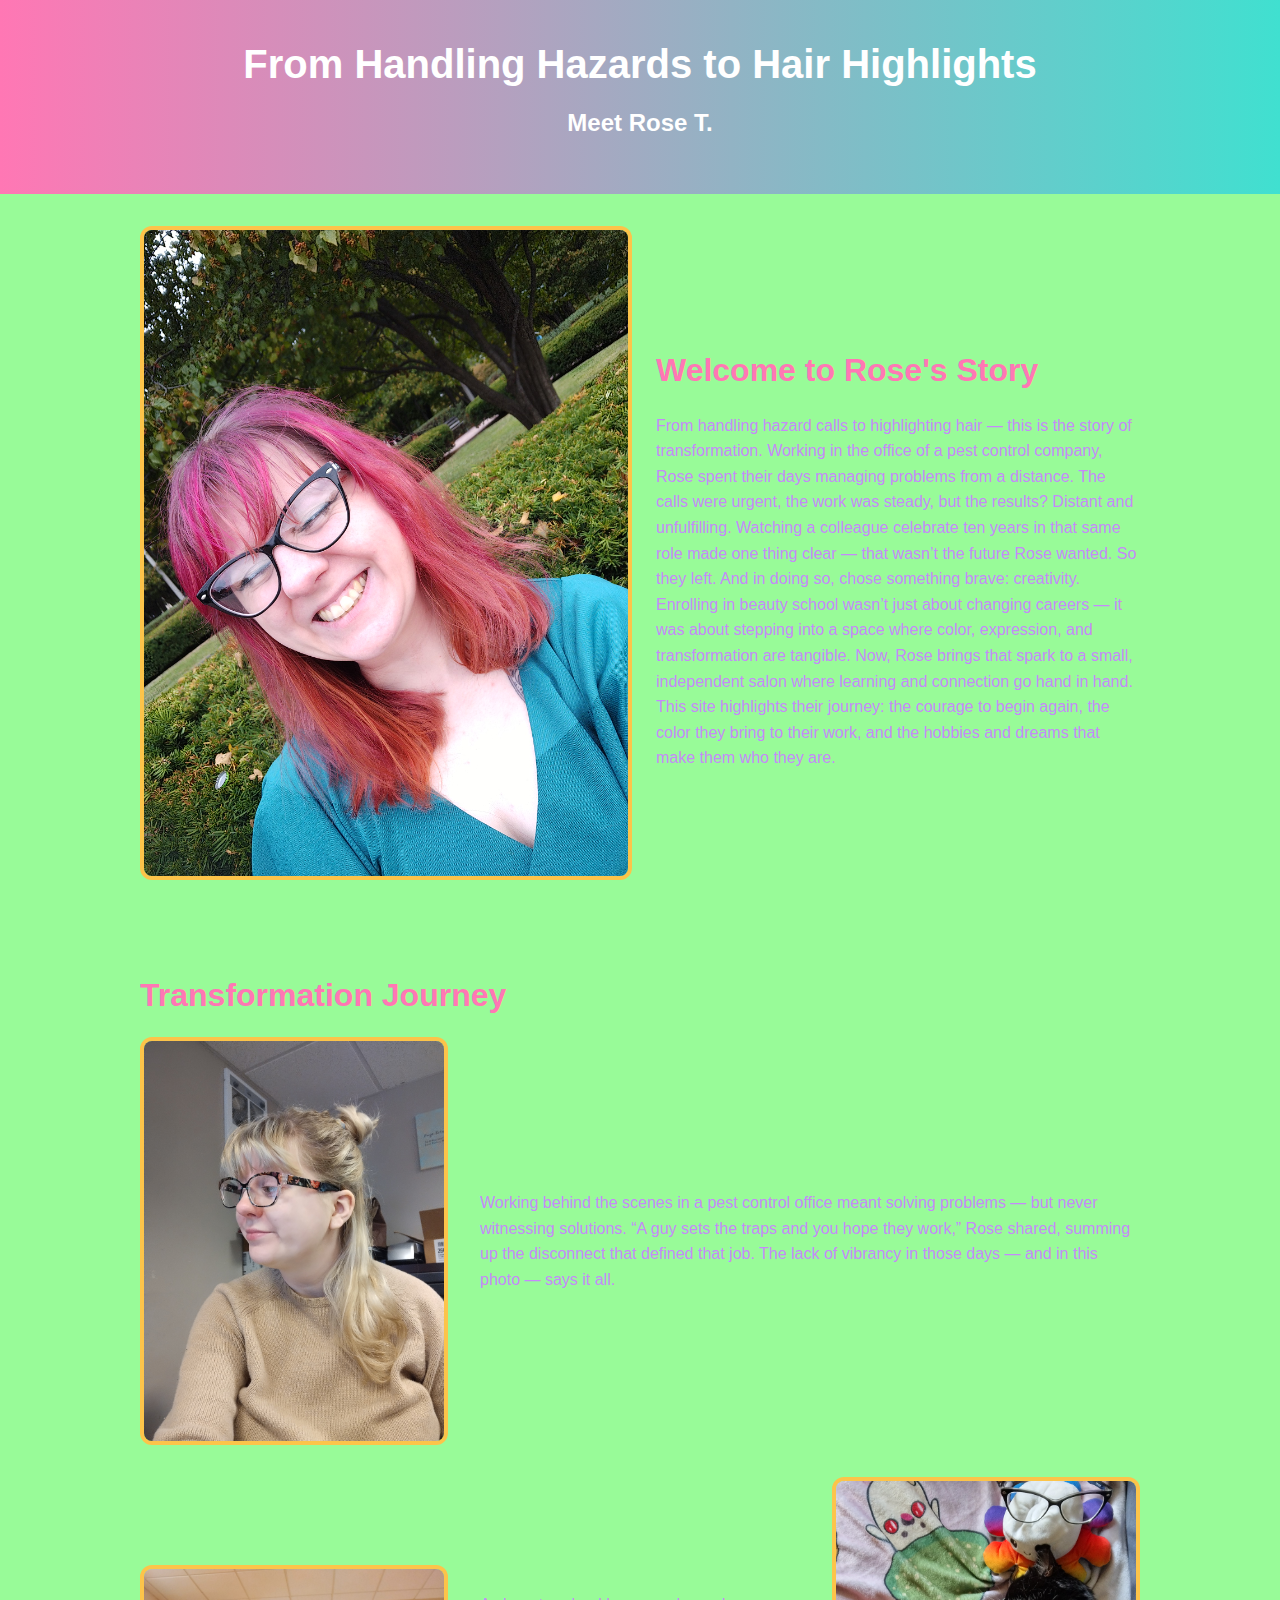
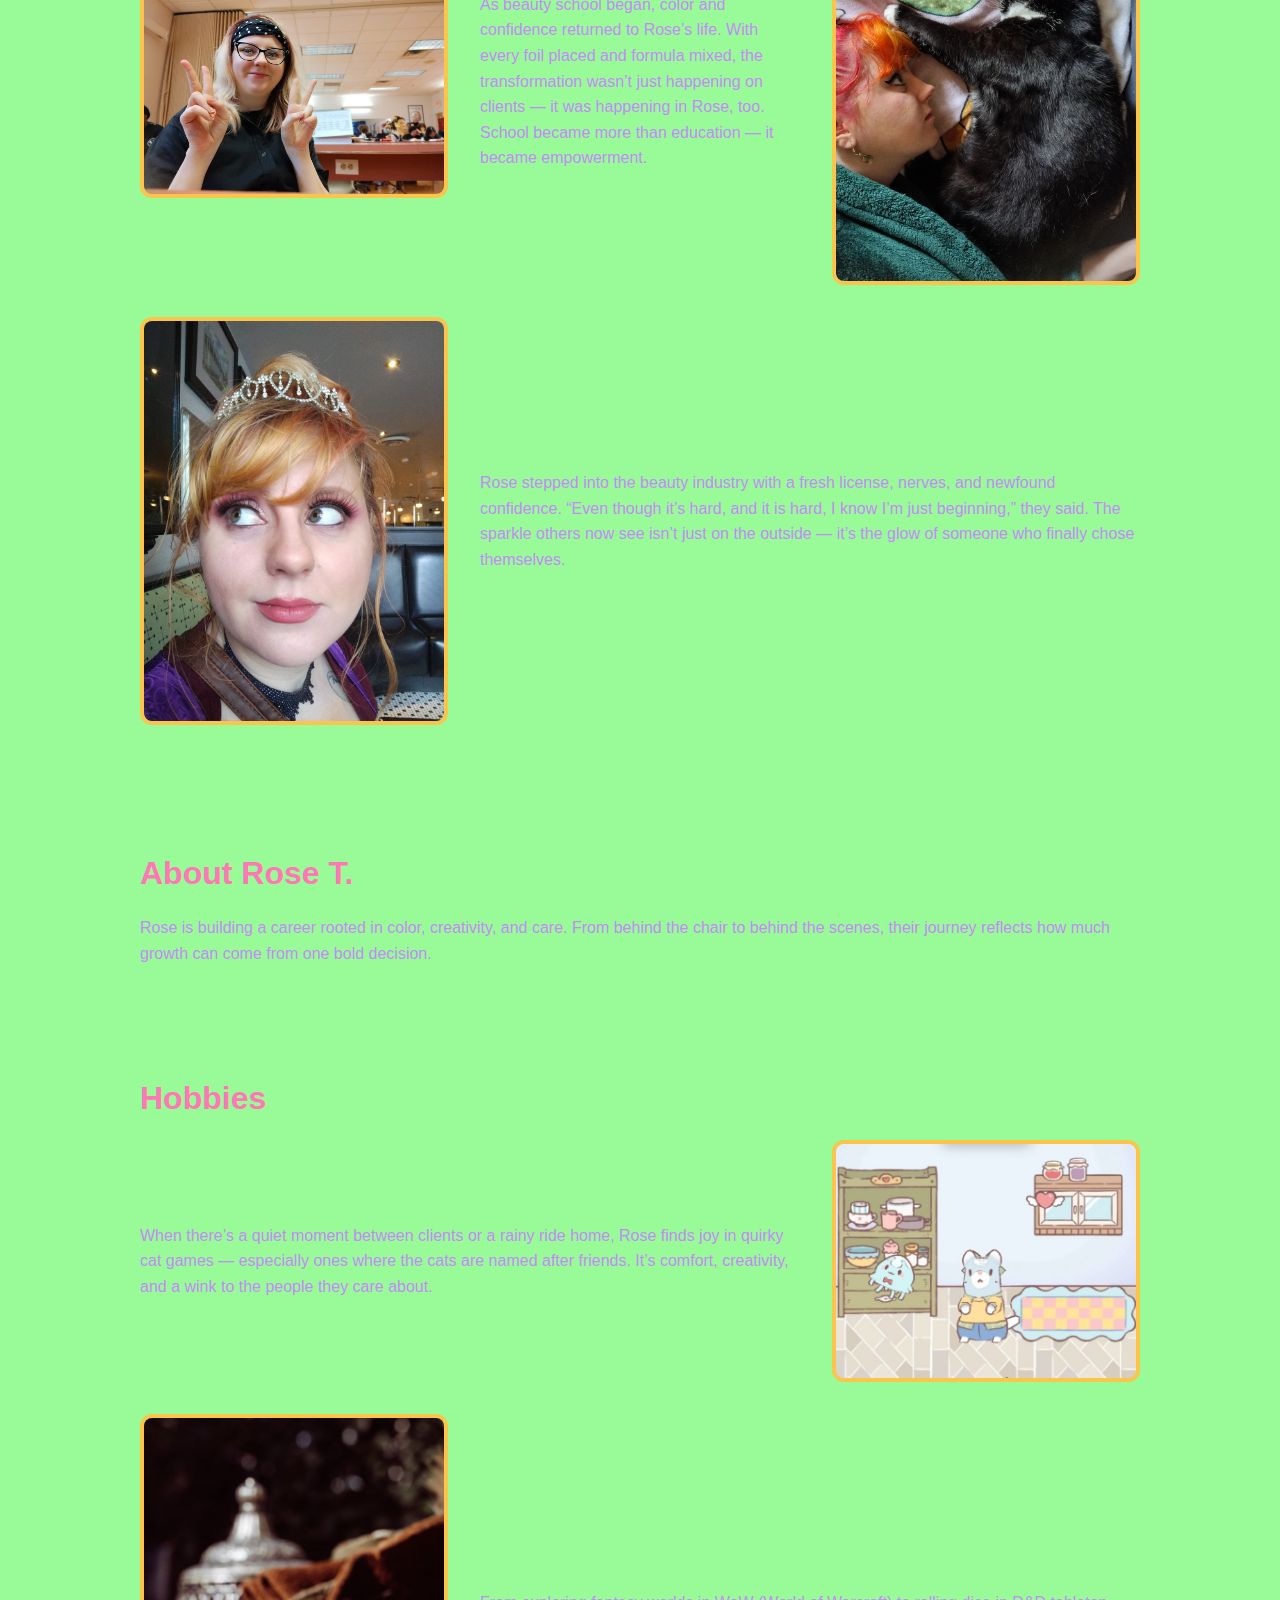
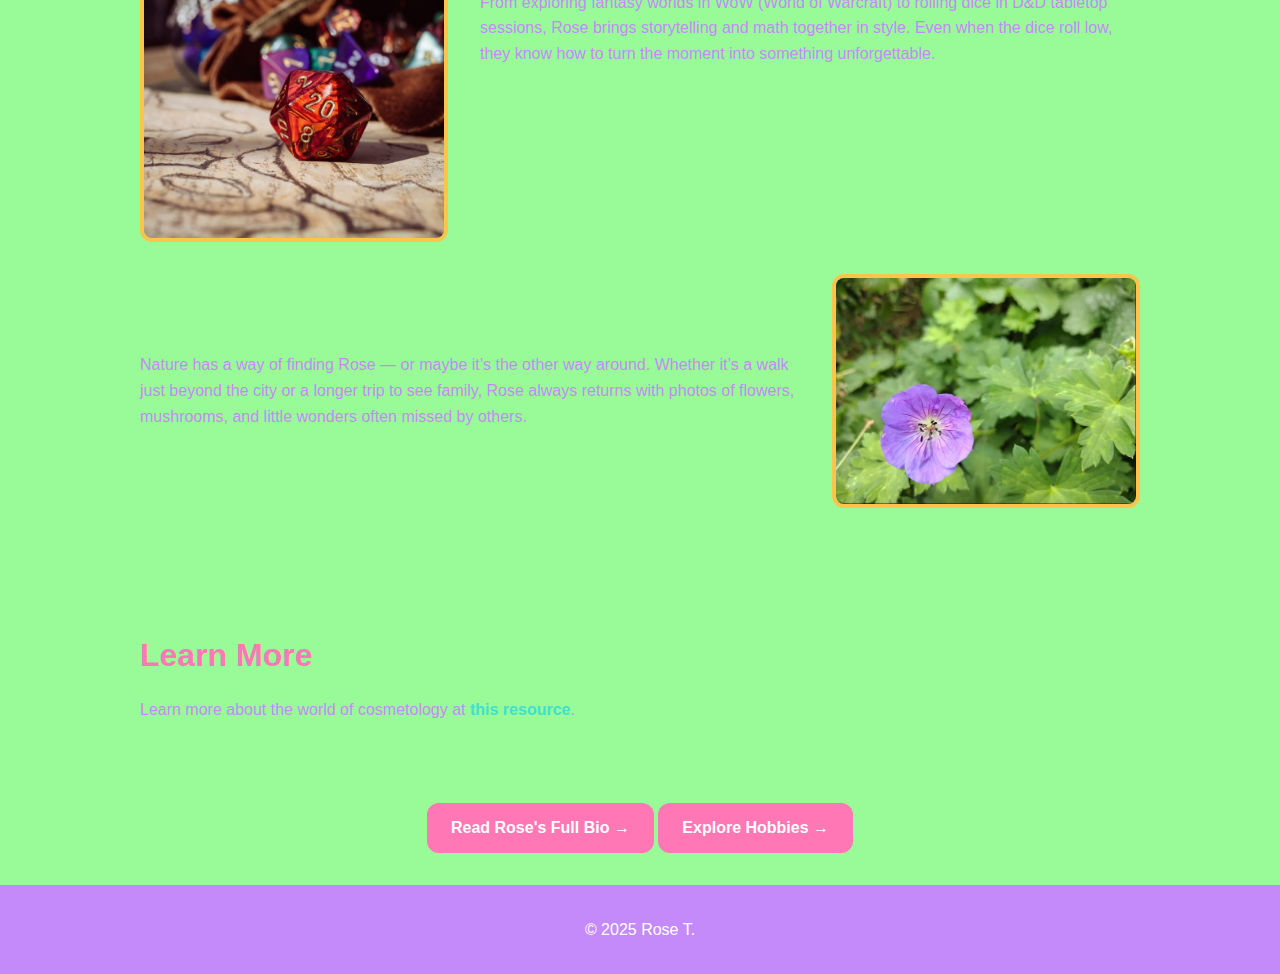
<file: index.html>
<!DOCTYPE html>
<html lang="en">
<head>
    <meta charset="UTF-8">
    <meta name="viewport" content="width=device-width, initial-scale=1.0">
    <meta name="author" content="Asher Smithson">
    <meta name="description" content="bioSite Project Home Page for Rose T.">
    <meta name="keywords" content="bioSite, Rose T., beauty, transformation, hair highlights, hobbies">
    <title>bioSite- Rose T.</title>
    <link rel="stylesheet" href="site.css">

</head>
<body>
    <header>
        <h1 class="site-title">From Handling Hazards to Hair Highlights</h1>
        <h2 class="site-subtitle">Meet Rose T.</h2>
    </header>

    <main>
        <!-- Landing Section -->
        <section class="landing">
          <div class="landing-image">
            <img src="images/kas_jess.jpg" alt="Rose T.">
          </div>
          <div class="intro-text">
            <h2>Welcome to Rose's Story</h2>
            <p>From handling hazard calls to highlighting hair — this is the story of transformation.
      
            Working in the office of a pest control company, Rose spent their days managing problems from a distance. The calls were urgent, the work was steady, but the results? Distant and unfulfilling. Watching a colleague celebrate ten years in that same role made one thing clear — that wasn’t the future Rose wanted.
      
            So they left. And in doing so, chose something brave: creativity.
      
            Enrolling in beauty school wasn’t just about changing careers — it was about stepping into a space where color, expression, and transformation are tangible. Now, Rose brings that spark to a small, independent salon where learning and connection go hand in hand.
      
            This site highlights their journey: the courage to begin again, the color they bring to their work, and the hobbies and dreams that make them who they are.</p>
          </div>
        </section>
      
        <!-- Timeline Section -->
        <section class="timeline">
            <h2>Transformation Journey</h2>
      
            <div class="timeline-entry left">
                <img src="images/pestcontrolwrk.jpg" alt="In the Pest Control Business">
                <p>Working behind the scenes in a pest control office meant solving problems — but never witnessing solutions. “A guy sets the traps and you hope they work,” Rose shared, summing up the disconnect that defined that job. The lack of vibrancy in those days — and in this photo — says it all.</p>
            </div>
      
            <div class="timeline-entry dual-image">
                <img src="images/beautyschoolstrt.jpg" alt="During beauty school" class="left-image">
                <p>As beauty school began, color and confidence returned to Rose’s life. With every foil placed and formula mixed, the transformation wasn’t just happening on clients — it was happening in Rose, too. School became more than education — it became empowerment.</p>
                <img src="images/cat_therapy.jpg" alt="Beauty school duration" class="right-image">
              </div>              
      
          <div class="timeline-entry left">
            <img src="images/grad_day.jpg" alt="After graduation">
            <p>Rose stepped into the beauty industry with a fresh license, nerves, and newfound confidence. “Even though it’s hard, and it is hard, I know I’m just beginning,” they said. The sparkle others now see isn’t just on the outside — it’s the glow of someone who finally chose themselves.</p>
          </div>
        </section>
      
        <!-- About Preview -->
        <section class="about-preview">
          <h2>About Rose T.</h2>
          <p>Rose is building a career rooted in color, creativity, and care. From behind the chair to behind the scenes, their journey reflects how much growth can come from one bold decision.</p>
        </section>
      
        <!-- Hobbies Preview -->
        <section class="hobbies">
          <h2>Hobbies</h2>
          <div class="hobby-entry right">
            <img src="images/cat_games.jpg" alt="Hobby: Cat Games">
            <p>When there’s a quiet moment between clients or a rainy ride home, Rose finds joy in quirky cat games — especially ones where the cats are named after friends. It’s comfort, creativity, and a wink to the people they care about.</p>
          </div>
      
          <div class="hobby-entry left">
            <img src="images/gaming.jpg" alt="Hobby: Gaming">
            <p>From exploring fantasy worlds in WoW (World of Warcraft) to rolling dice in D&D tabletop sessions, Rose brings storytelling and math together in style. Even when the dice roll low, they know how to turn the moment into something unforgettable.</p>
          </div>
      
          <div class="hobby-entry right">
            <img src="images/nature.jpg" alt="Hobby: Nature">
            <p>Nature has a way of finding Rose — or maybe it’s the other way around. Whether it’s a walk just beyond the city or a longer trip to see family, Rose always returns with photos of flowers, mushrooms, and little wonders often missed by others.</p>
          </div>
        </section>
      
        <!-- External Link -->
        <section class="external-link">
          <h2>Learn More</h2>
          <p>Learn more about the world of cosmetology at <a href="https://www.beautyschoolsdirectory.com" target="_blank">this resource</a>.</p>
        </section>
      
        <!-- Navigation Buttons -->
        <div style="text-align: center; margin-top: 2rem;">
          <a href="about.html" class="button">Read Rose's Full Bio →</a>
          <a href="hobbies.html" class="button">Explore Hobbies →</a>
        </div>
      </main>

        <footer>
            <p>&copy; 2025 Rose T.</p>
        </footer>
</body>
</html>
</file>
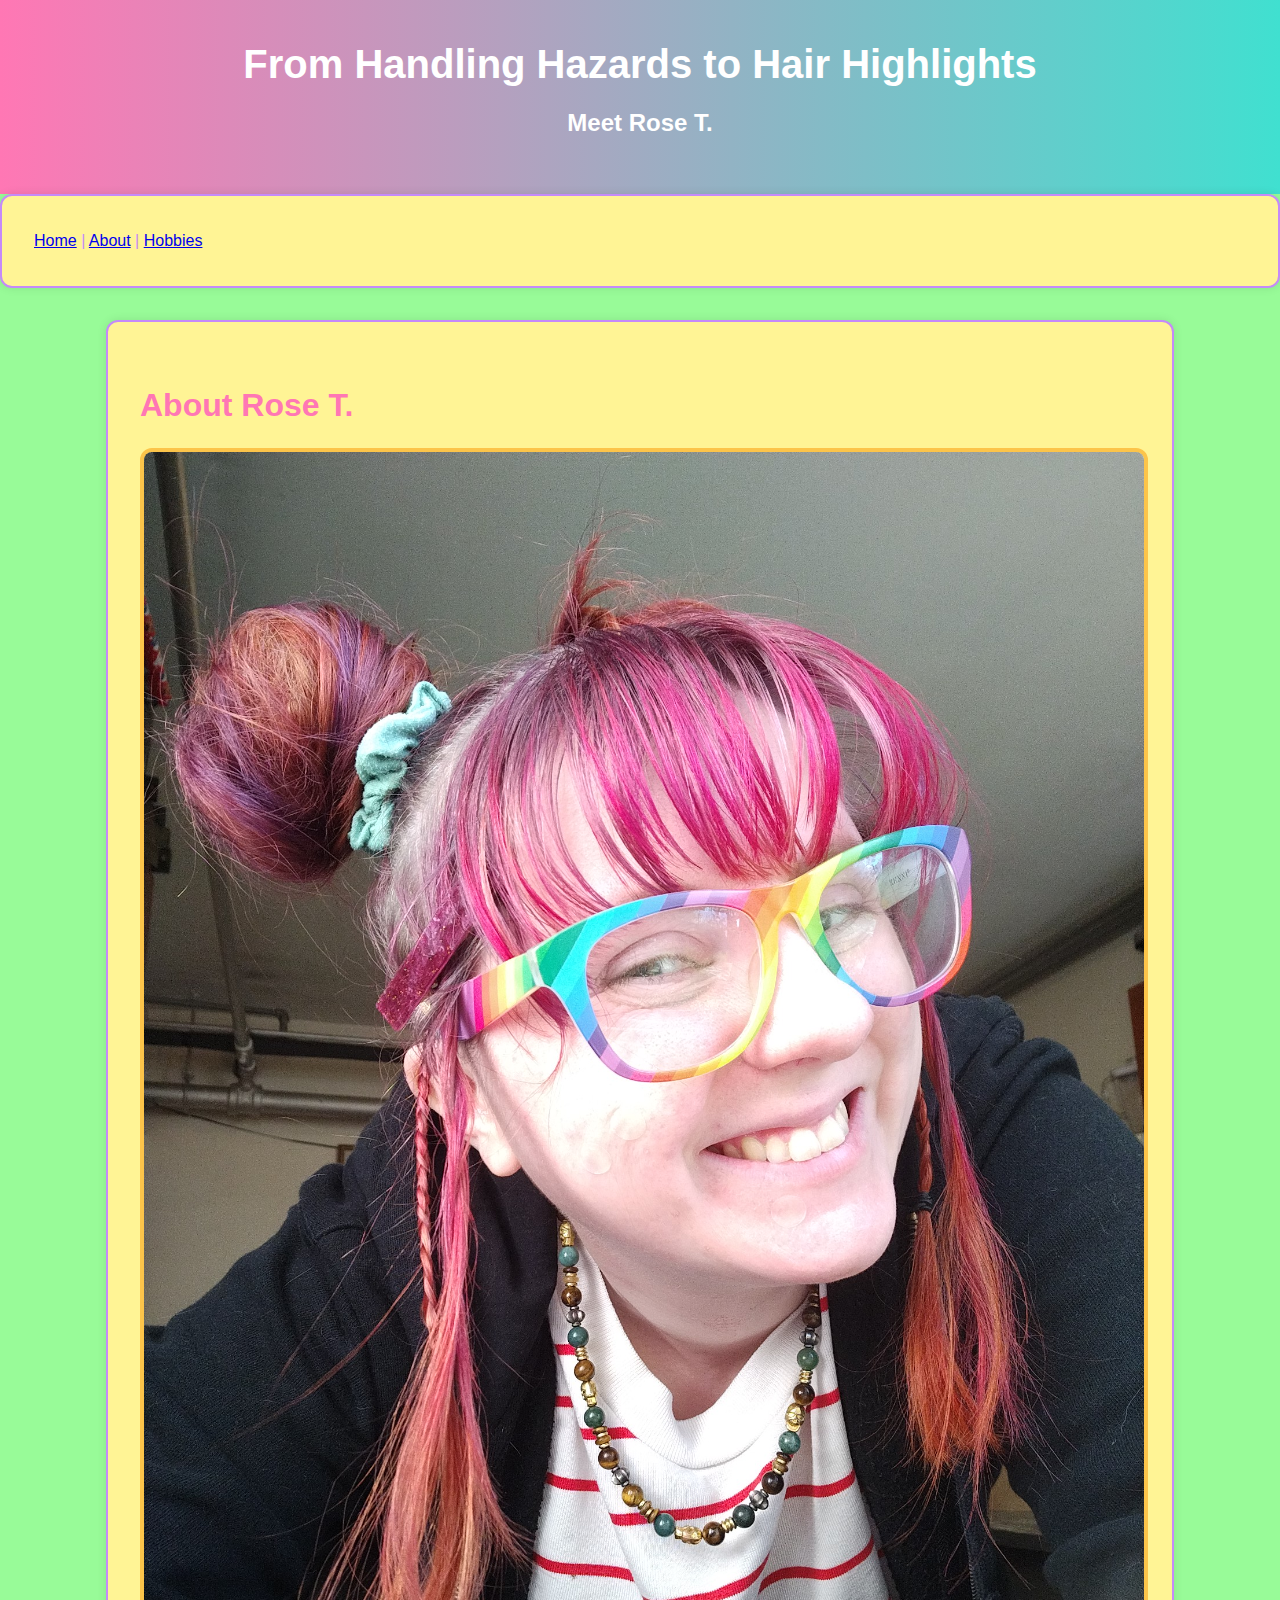
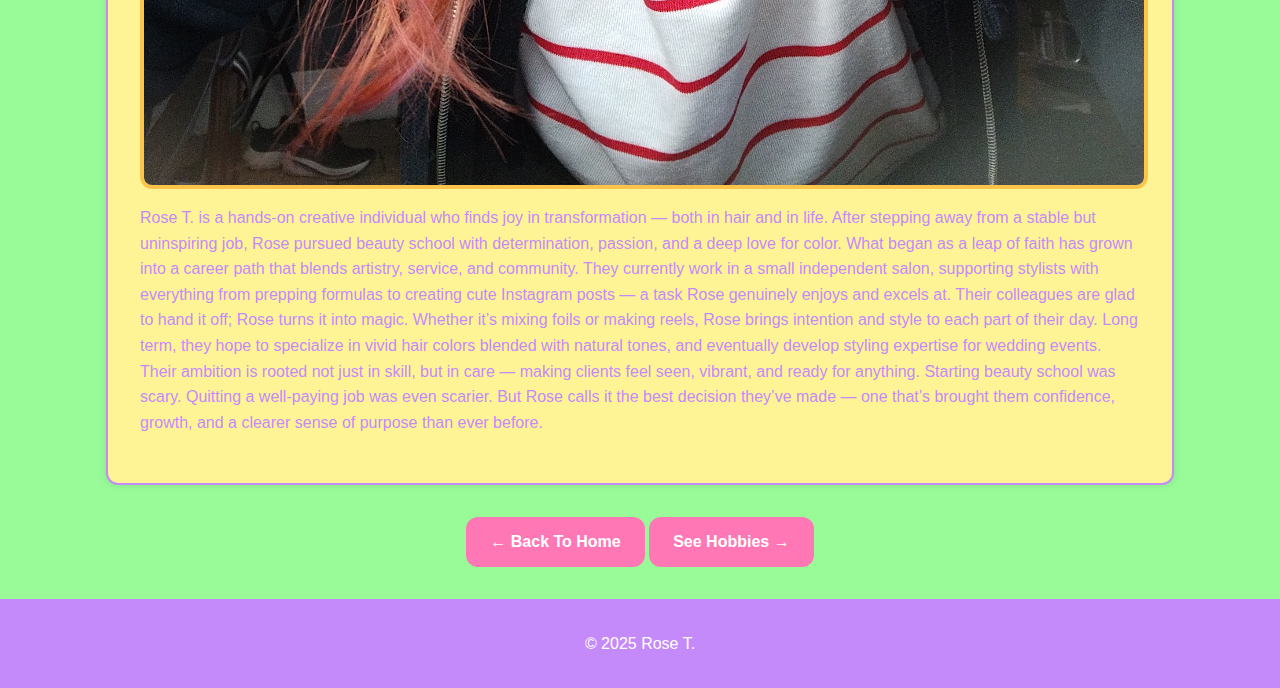
<file: about.html>
<!DOCTYPE html>
<html lang="en">
<head>
    <meta charset="UTF-8">
    <meta name="viewport" content="width=device-width, initial-scale=1.0">
    <title>About - Rose T.</title>
    <link rel="stylesheet" href="site.css">
</head>
<body>
    <header>
        <h1 class="site-title">From Handling Hazards to Hair Highlights</h1>
        <h2 class="site-subtitle">Meet Rose T.</h2>
    </header>

    <nav class="container">
        <a href="index.html">Home</a> |
        <a href="about.html">About</a> |
        <a href="hobbies.html">Hobbies</a>
    </nav>

    <main>
        <section class="container">
        <h2>About Rose T.</h2>
        <img src="images/testtime.jpg" alt="Getting Acquianted with Rose T.">
        <p>Rose T. is a hands-on creative individual who finds joy in transformation — both in hair and in life. After stepping away from a stable but uninspiring job, Rose pursued beauty school with determination, passion, and a deep love for color. What began as a leap of faith has grown into a career path that blends artistry, service, and community.

            They currently work in a small independent salon, supporting stylists with everything from prepping formulas to creating cute Instagram posts — a task Rose genuinely enjoys and excels at. Their colleagues are glad to hand it off; Rose turns it into magic. Whether it’s mixing foils or making reels, Rose brings intention and style to each part of their day.
            
            Long term, they hope to specialize in vivid hair colors blended with natural tones, and eventually develop styling expertise for wedding events. Their ambition is rooted not just in skill, but in care — making clients feel seen, vibrant, and ready for anything.
            
            Starting beauty school was scary. Quitting a well-paying job was even scarier. But Rose calls it the best decision they’ve made — one that’s brought them confidence, growth, and a clearer sense of purpose than ever before.</p>
            
        </section>

        <!-- Navigation Buttons -->
        <div style="text-align: center; margin-top: 2rem;">
            <a href="index.html" class="button">← Back To Home</a>
            <a href="hobbies.html" class="button">See Hobbies →</a>
        </div>
    </main>

    <footer>
        <p>&copy; 2025 Rose T.</p>
    </footer>
</body>
</html>
</file>
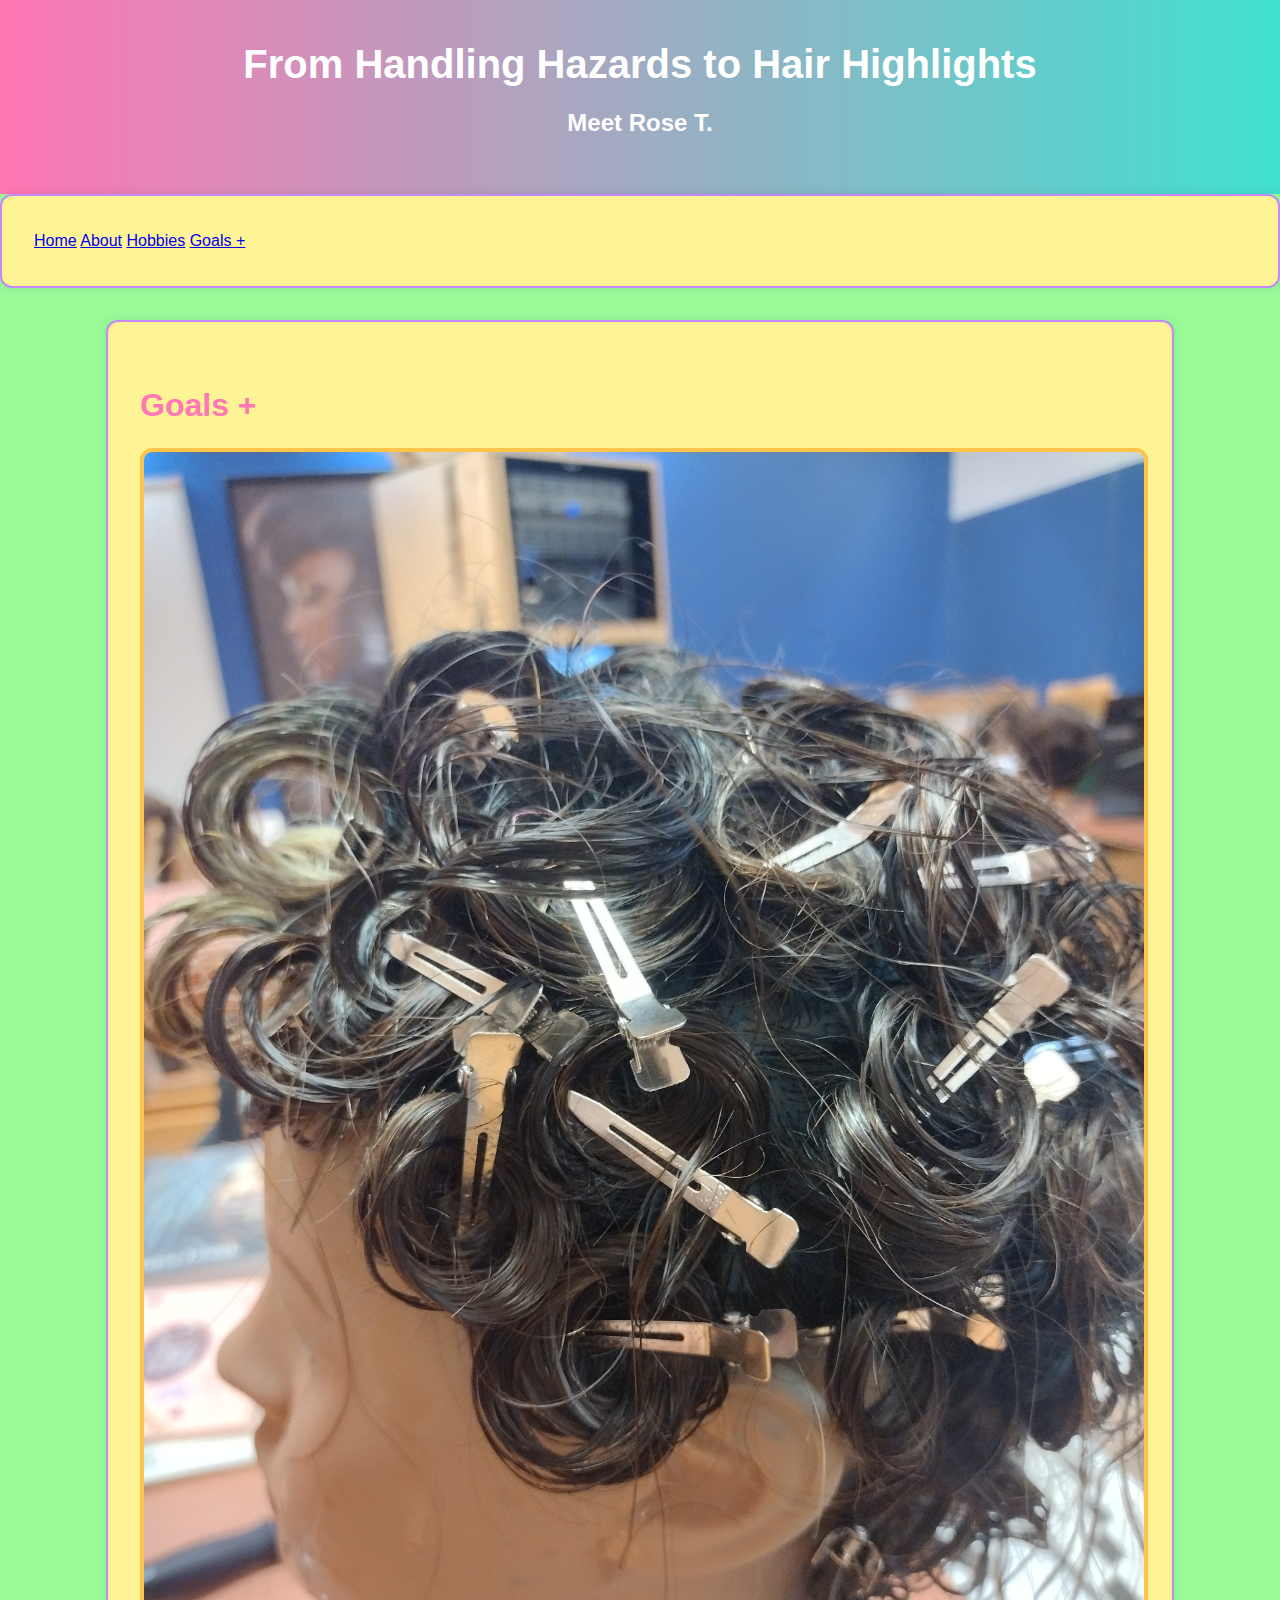
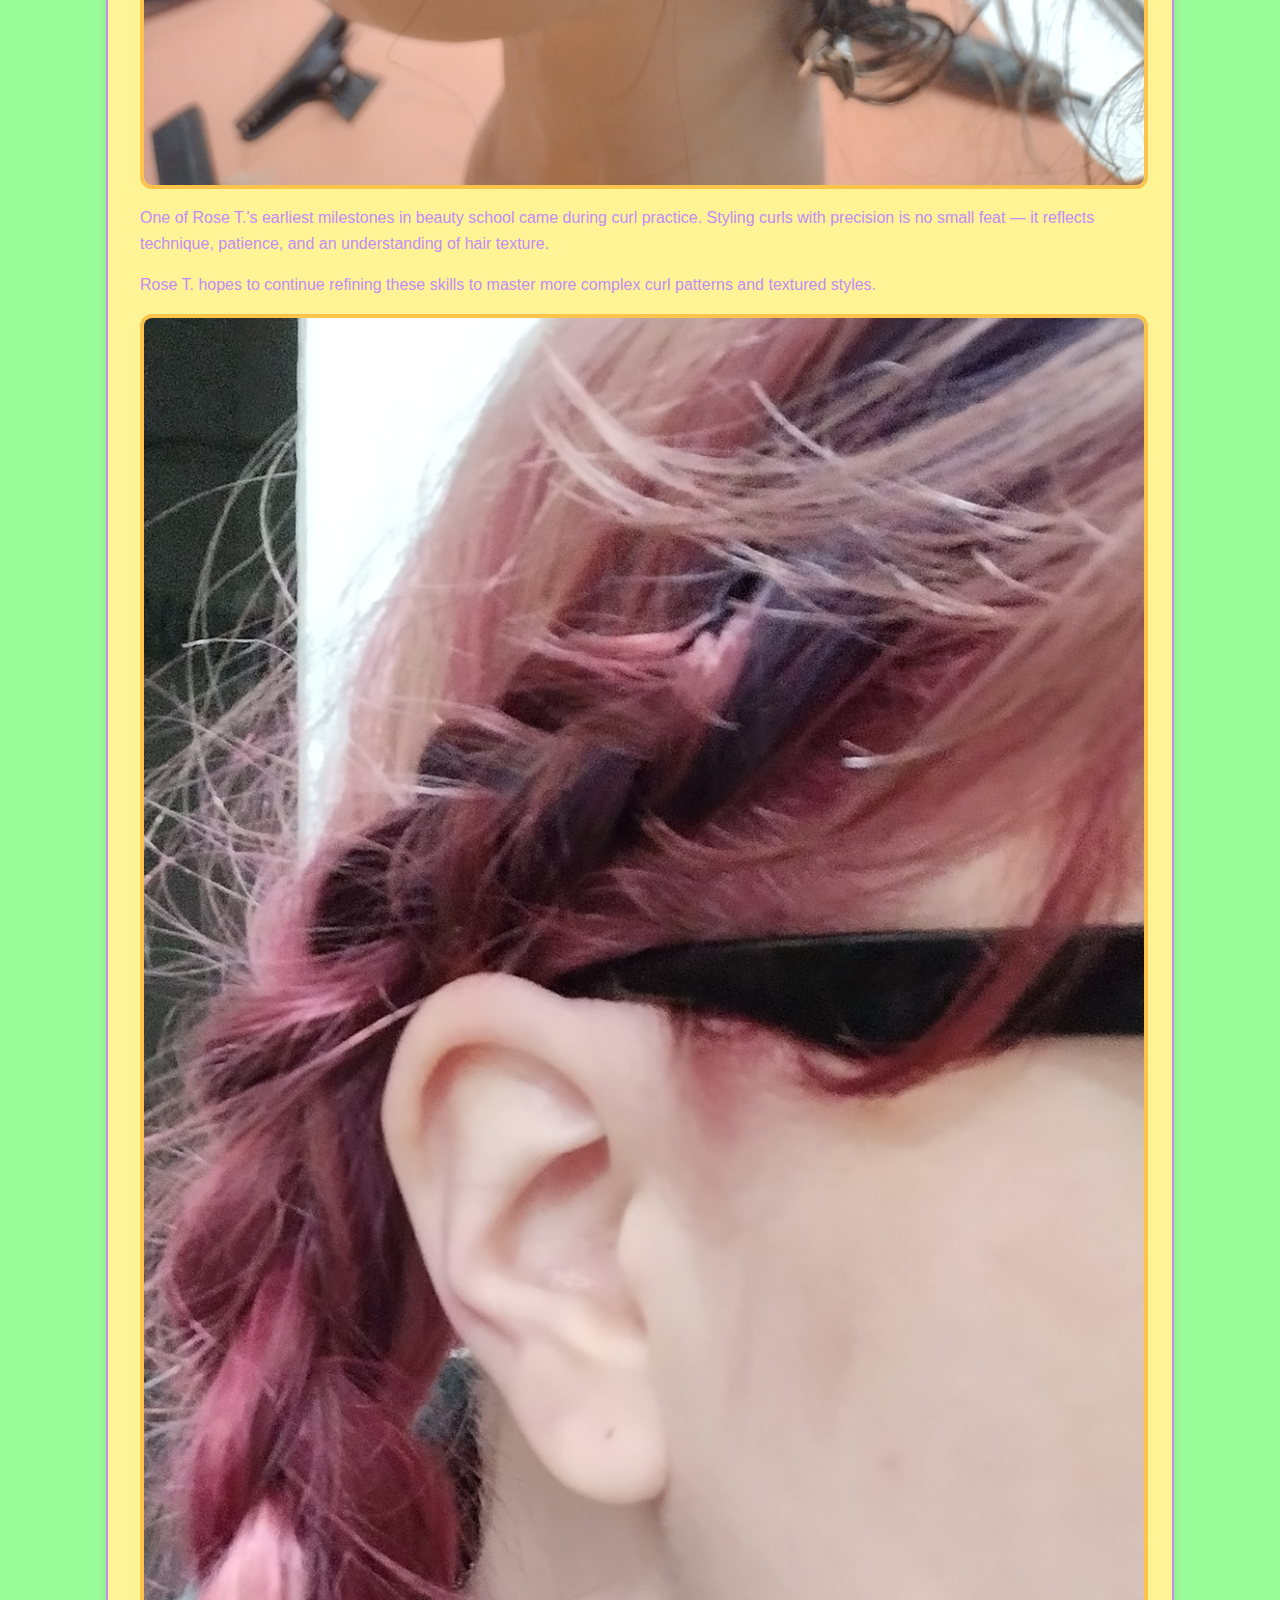
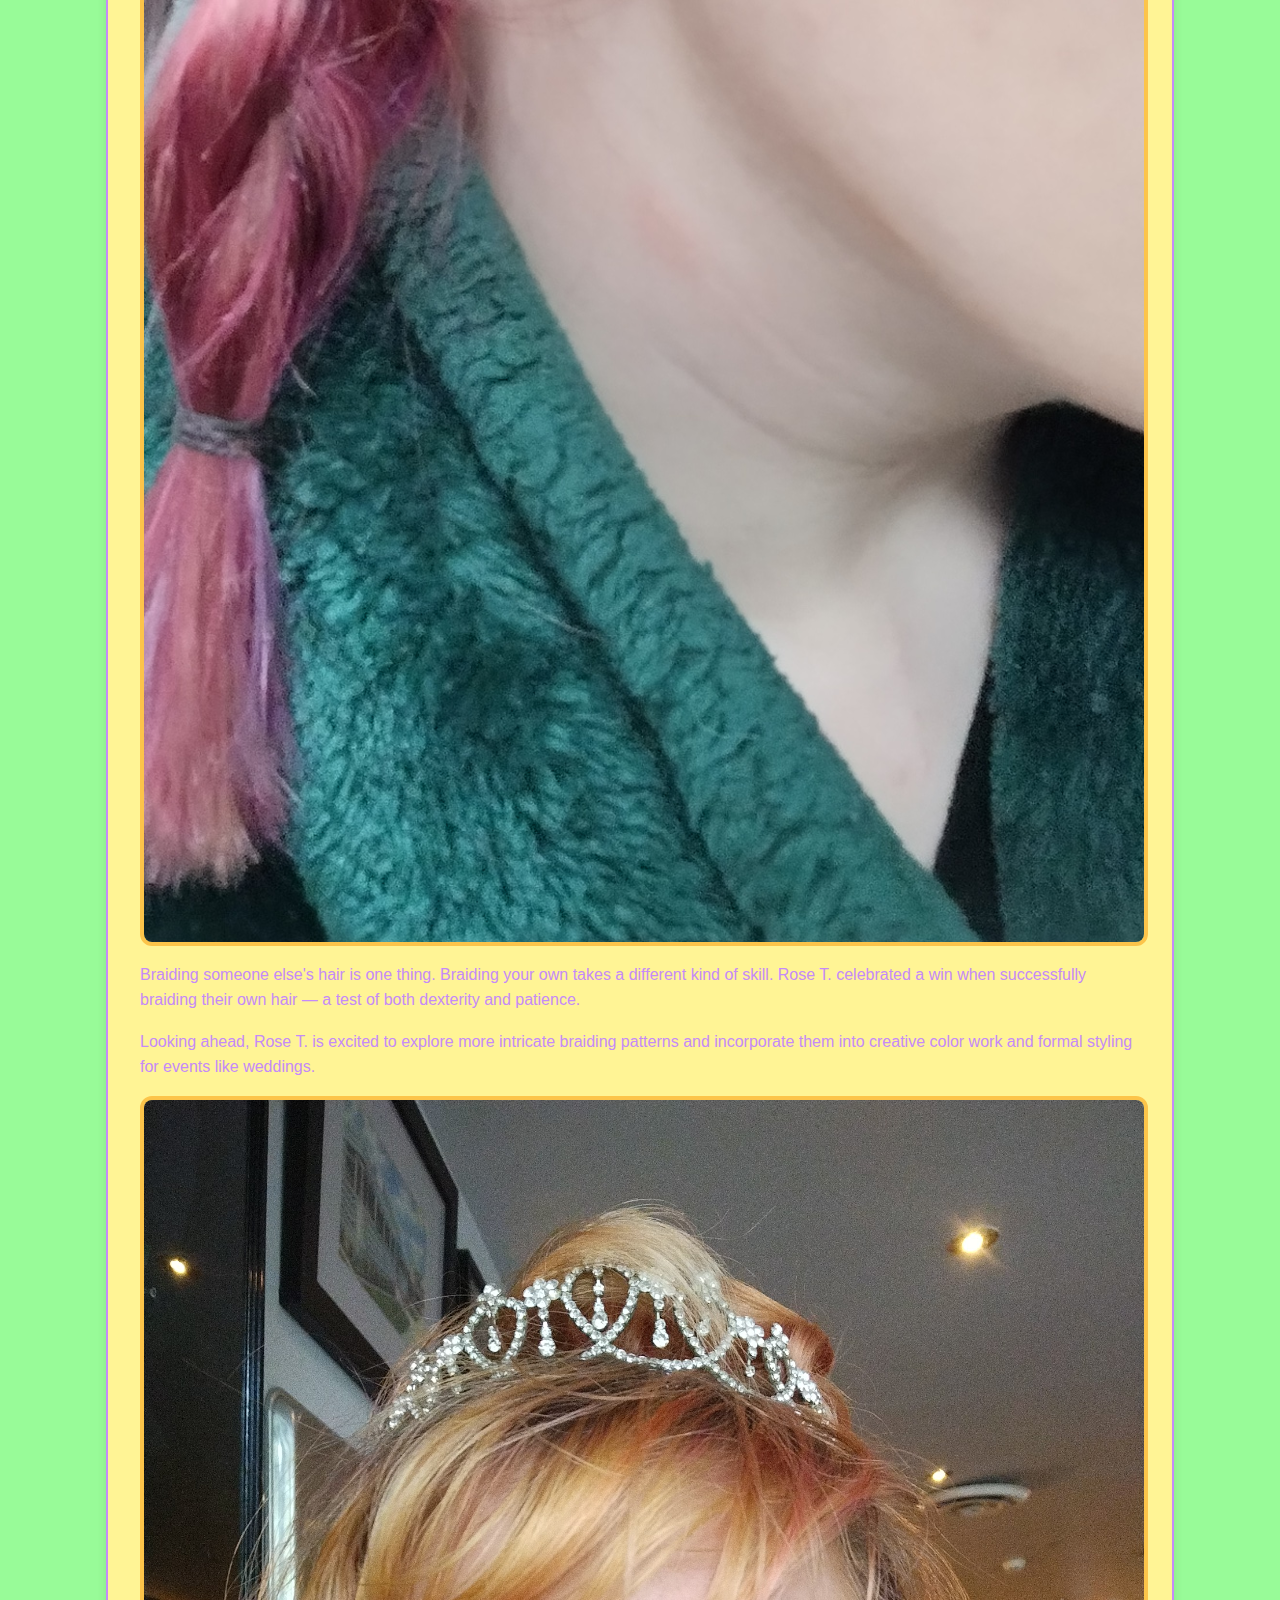
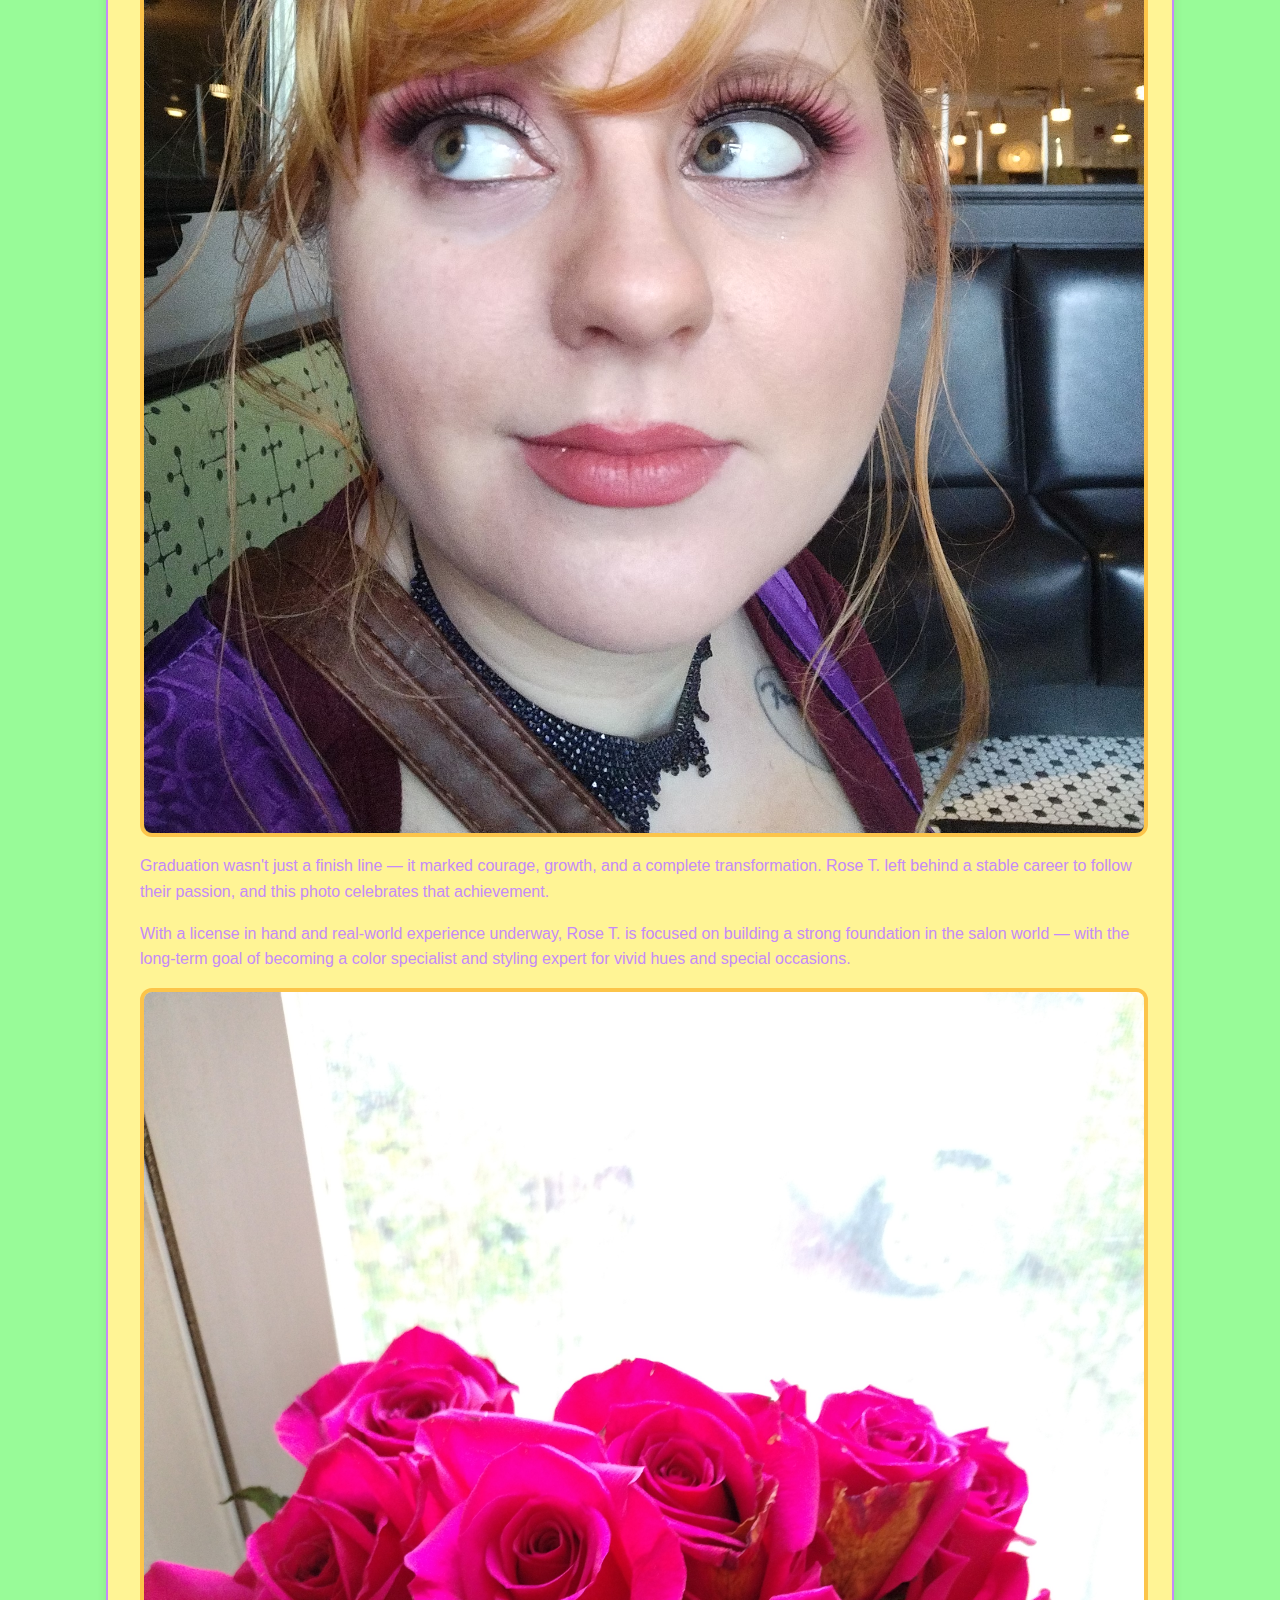
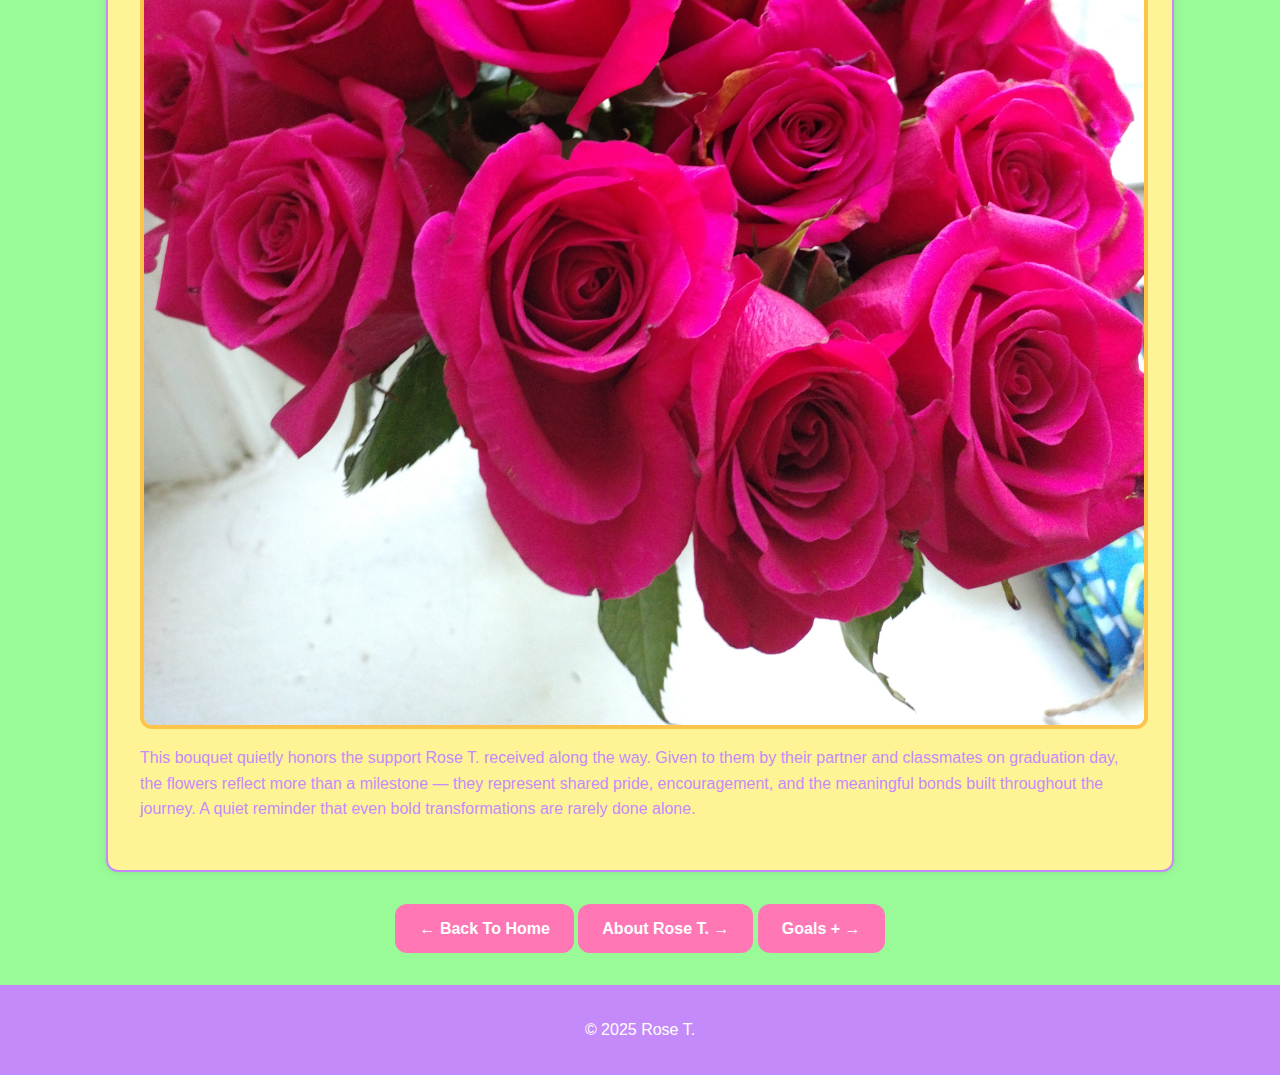
<file: goals.html>
<!DOCTYPE html>
<html lang="en">
<head>
  <!-- Metadata -->
  <meta charset="UTF-8">
  <meta name="viewport" content="width=device-width, initial-scale=1.0"> 
  <title>Goals + - Rose T.</title>
  <link rel="stylesheet" href="site.css">
</head>
<body>
  <!-- Header -->
  <header>
    <h1 class="site-title">From Handling Hazards to Hair Highlights</h1>
    <h2 class="site-subtitle">Meet Rose T.</h2>         
  </header>

  <!-- Navigation -->
  <nav class="container">
    <a href="index.html">Home</a>
    <a href="about.html">About</a>
    <a href="hobbies.html">Hobbies</a>
    <a href="goals.html">Goals +</a>
  </nav>

  <main>
    <!-- Goals Section -->
    <section class="container">
      <h2>Goals +</h2>

      <!-- 1st Goal -->
      <div class="goal-entry">
        <img src="images/learningstyle.jpg" alt="Milestone: Practicing Curls">
        <div class="text-highlight-blue">
          <p>One of Rose T.'s earliest milestones in beauty school came during curl practice. Styling curls with precision is no small feat — it reflects technique, patience, and an understanding of hair texture.</p>
          <p>Rose T. hopes to continue refining these skills to master more complex curl patterns and textured styles.</p>
        </div>
      </div>

      <!-- 2nd Goal -->
      <div class="goal-entry">
        <img src="images/braidingpractice.jpg" alt="Self-braiding Success!">
        <div class="text-highlight-blue">
          <p>Braiding someone else's hair is one thing. Braiding your own takes a different kind of skill. Rose T. celebrated a win when successfully braiding their own hair — a test of both dexterity and patience.</p>
          <p>Looking ahead, Rose T. is excited to explore more intricate braiding patterns and incorporate them into creative color work and formal styling for events like weddings.</p>
        </div>
      </div>

      <!-- 3rd Goal -->
      <div class="goal-entry">
        <img src="images/grad_day.jpg" alt="Graduation Day">
        <div class="text-highlight-blue">                
          <p>Graduation wasn't just a finish line — it marked courage, growth, and a complete transformation. Rose T. left behind a stable career to follow their passion, and this photo celebrates that achievement.</p>
          <p>With a license in hand and real-world experience underway, Rose T. is focused on building a strong foundation in the salon world — with the long-term goal of becoming a color specialist and styling expert for vivid hues and special occasions.</p>
        </div>
      </div>

      <!-- Shoutout: Special Section -->
      <div class="shoutout">
        <img src="images/partnerflowers.jpg" alt="Quiet Thanks to Their Support">
        <div class="text-highlight-blue">
          <p>This bouquet quietly honors the support Rose T. received along the way. Given to them by their partner and classmates on graduation day, the flowers reflect more than a milestone — they represent shared pride, encouragement, and the meaningful bonds built throughout the journey. A quiet reminder that even bold transformations are rarely done alone.</p>
        </div>
      </div>
    </section>

    <!-- Navigation Buttons -->
    <div style="text-align: center; margin-top: 2rem;">
      <a href="index.html" class="button">← Back To Home</a>
      <a href="about.html" class="button">About Rose T. →</a>
      <a href="goals.html" class="button">Goals + →</a>
    </div>    
  </main>

  <!-- Footer -->  
  <footer>
    <p>&copy; 2025 Rose T.</p>
  </footer>
</body>
</html>
</file>
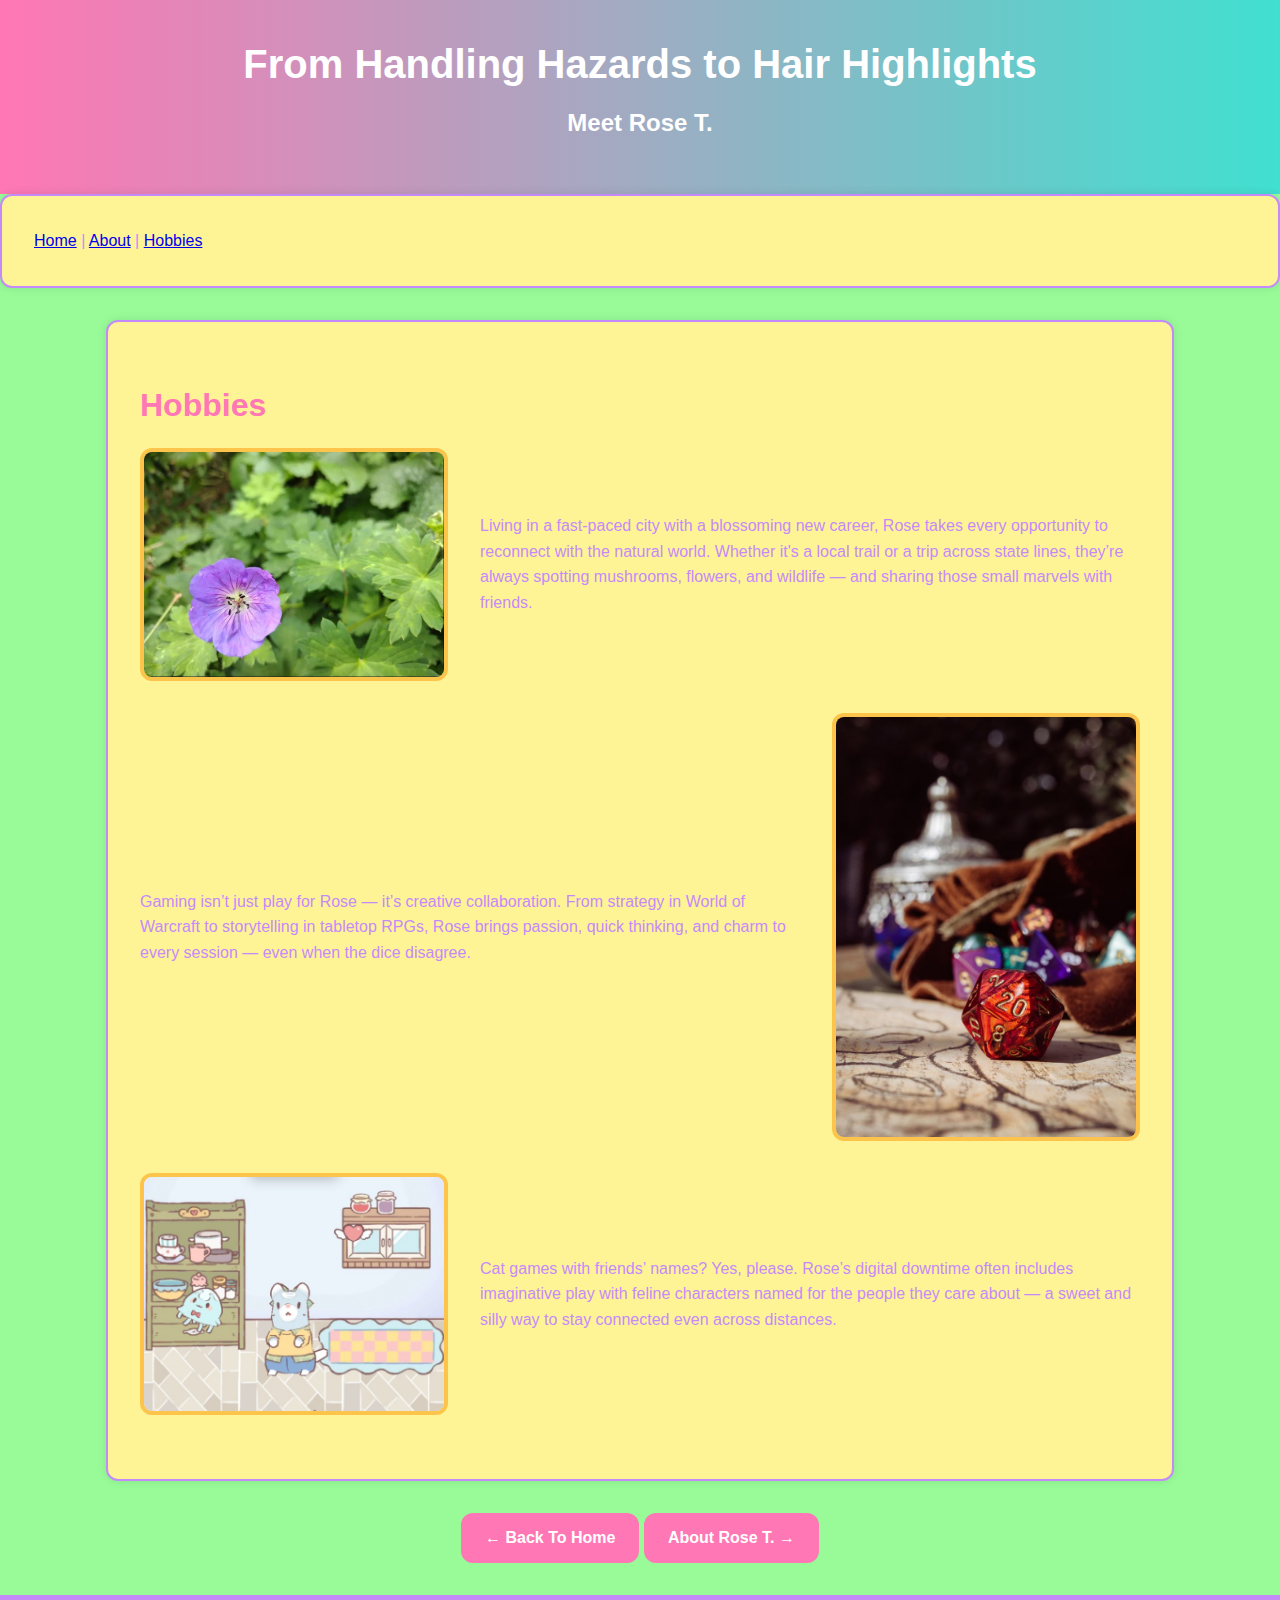
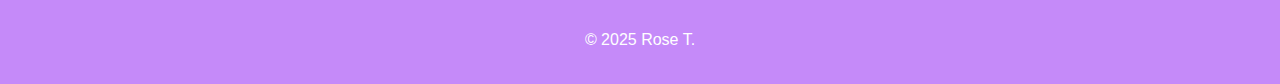
<file: hobbies.html>
<!DOCTYPE html>
<html lang="en">
<head>
  <meta charset="UTF-8">
  <meta name="viewport" content="width=device-width, initial-scale=1.0">
  <title>Hobbies - Rose T.</title>
  <link rel="stylesheet" href="site.css">
</head>
<body>
  <header>
    <h1 class="site-title">From Handling Hazards to Hair Highlights</h1>
    <h2 class="site-subtitle">Meet Rose T.</h2>
  </header>

  <nav class="container">
    <a href="index.html">Home</a> |
    <a href="about.html">About</a> |
    <a href="hobbies.html">Hobbies</a>
  </nav>

  <main>
    <section class="container">
      <h2>Hobbies</h2>
  
      <div class="hobby-entry left">
        <img src="images/nature.jpg" alt="Hobby: Nature">
        <p>Living in a fast-paced city with a blossoming new career, Rose takes every opportunity to reconnect with the natural world. Whether it's a local trail or a trip across state lines, they’re always spotting mushrooms, flowers, and wildlife — and sharing those small marvels with friends.</p>
      </div>
  
      <div class="hobby-entry right">
        <img src="images/gaming.jpg" alt="Hobby: Gaming">
        <p>Gaming isn’t just play for Rose — it’s creative collaboration. From strategy in World of Warcraft to storytelling in tabletop RPGs, Rose brings passion, quick thinking, and charm to every session — even when the dice disagree.</p>
      </div>
  
      <div class="hobby-entry left">
        <img src="images/cat_games.jpg" alt="Hobby: Cat Games">
        <p>Cat games with friends’ names? Yes, please. Rose’s digital downtime often includes imaginative play with feline characters named for the people they care about — a sweet and silly way to stay connected even across distances.</p>
      </div>
    </section>
  
    <!-- Navigation Buttons -->
    <div style="text-align: center; margin-top: 2rem;">
      <a href="index.html" class="button">← Back To Home</a>
      <a href="about.html" class="button">About Rose T. →</a>
    </div>
  </main>


  <footer>
    <p>&copy; 2025 Rose T.</p>
  </footer>
</body>
</html>
</file>
<file: site.css>
/* Color Palette (Sweet Tart Inspired) */
:root {
    --pink: #ff77b4;
    --teal: #40e0d0;
    --orange: #ffa07a;
    --green: #98fb98;
    --white: #ffffff;
    --yellow: #fff495;
    --purple: #c58af9;
    --frame: #fcc44a;
  }
  
  /* Base Styles */
  body {
    font-family: 'Segoe UI', Tahoma, Geneva, Verdana, sans-serif;
    margin: 0;
    padding: 0;
    line-height: 1.6;
    background-color: var(--green);
    color: var(--purple);
  }
  
  img {
    max-width: 100%;
    height: auto;
    display: block;
    border-radius: 12px;
    border: 4px solid var(--frame);
  }
  
  .container {
    background-color: var(--yellow);
    border: 2px solid var(--purple);
    border-radius: 12px;
    padding: 2rem;
    margin-bottom: 2rem;
    box-shadow: 0 0 10px rgba(0,0,0,0.1);
  }
  
  /* Header */
  header {
    background: linear-gradient(to right, var(--pink), var(--teal));
    color: var(--white);
    text-align: center;
    padding: 2rem 1rem;
  }
  
  .site-title {
    font-size: 2.5rem;
    margin: 0;
  }
  
  .site-subtitle {
    font-size: 1.5rem;
    margin-top: 0.5rem;
  }
  
  /* Sections */
  main section {
    padding: 2rem 1rem;
    max-width: 1000px;
    margin: 0 auto;
  }
  
  section h2 {
    color: var(--pink);
    margin-bottom: 1rem;
    font-size: 2rem;
  }
  
  section p {
    margin-bottom: 1rem;
  }
  
  /* Landing Section */
  .landing {
    display: flex;
    flex-wrap: wrap;
    align-items: center;
    gap: 2rem;
  }

  .landing-image, .intro-text {
    flex: 1 1 400px;
}
  
  .intro-text, .portrait {
    flex: 1 1 400px;
  }
  
  /* Timeline & Hobbies Sections */
  .timeline-entry,
  .hobby-entry {
    display: flex;
    flex-wrap: wrap;
    align-items: center;
    margin-bottom: 2rem;
    gap: 2rem;
  }
  
  .timeline-entry.left img,
  .hobby-entry.left img {
    order: 0;
  }
  
  .timeline-entry.right img,
  .hobby-entry.right img {
    order: 1;
  }
  
  .timeline-entry.left p,
  .hobby-entry.left p {
    order: 1;
  }
  
  .timeline-entry.right p,
  .hobby-entry.right p {
    order: 0;
  }
  
  .timeline-entry img,
  .hobby-entry img {
    width: 300px;
    height: auto;
  }
  
  
  .timeline-entry p,
  .hobby-entry p {
    flex: 2 1 300px;
  }

  img {
    display: block;
    max-width: 100%;
    height: auto;
    border-radius: 12px;
    border: 4px solid var(--frame);
    object-fit: cover;
  }
  
  /* External Link Section */
  .external-link a {
    color: var(--teal);
    text-decoration: none;
    font-weight: bold;
  }
  
  .external-link a:hover {
    text-decoration: underline;
  }
  
  /* Footer */
  footer {
    background-color: var(--purple);
    color: var(--white);
    text-align: center;
    padding: 1rem;
    margin-top: 2rem;
  }

  /* Buttons */
.button {
    background-color: var(--pink);
    color: var(--white);
    border: none;
    border-radius: 12px;
    padding: 0.75rem 1.5rem;
    font-weight: bold;
    cursor: pointer;
    text-decoration: none;
    display: inline-block;
    transition: background-color 0.3s ease;
  }
  
  .button:hover {
    background-color: var(--orange);
  }
  
  @media (max-width: 768px) {
    .landing,
    .timeline-entry,
    .hobby-entry {
      flex-direction: column;
    }
  
    .timeline-entry img,
    .hobby-entry img,
    .timeline-entry p,
    .hobby-entry p {
      order: 0 !important;
    }
  }
</file>
